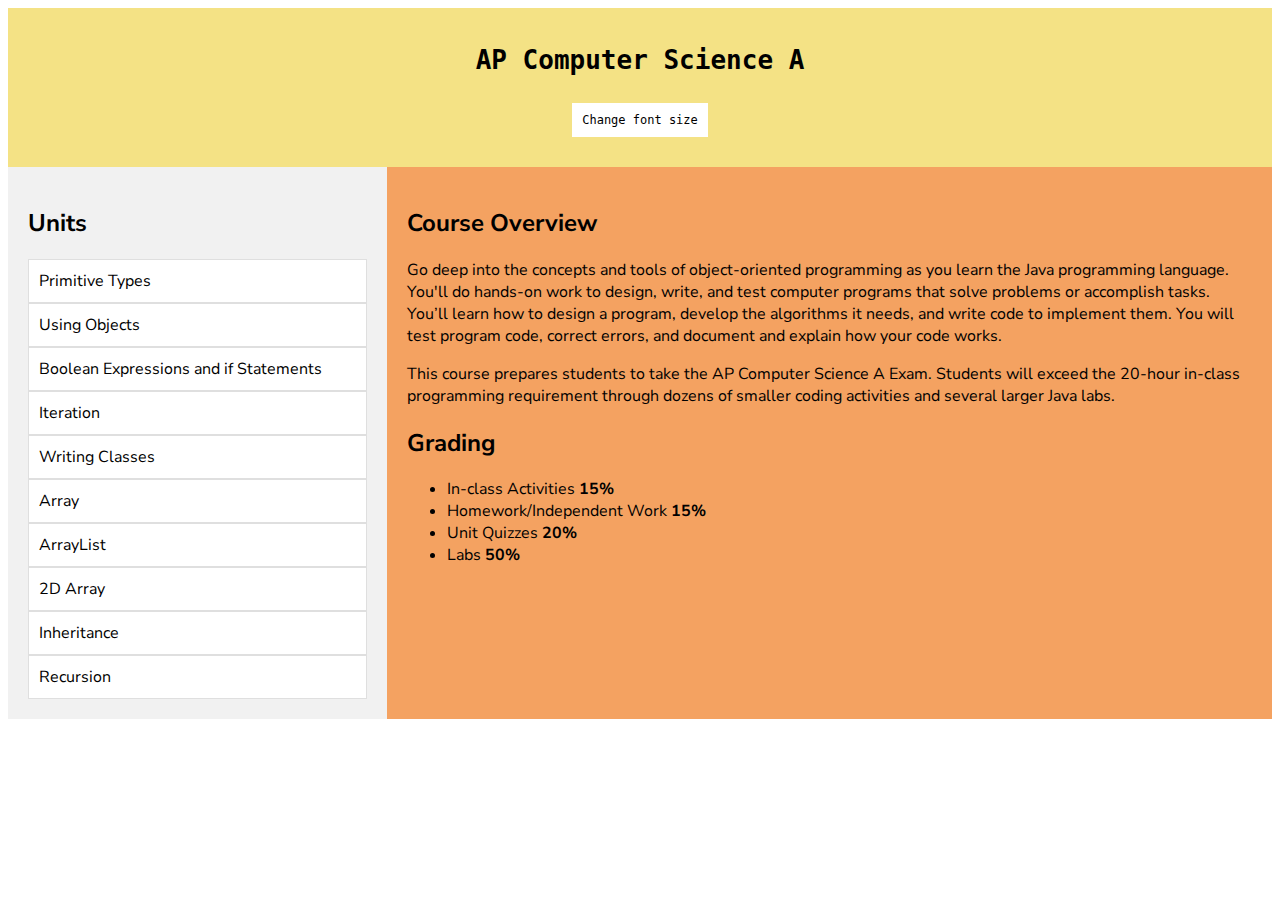
<file: index.html>
<!DOCTYPE html>
<html>
  <head>
<link rel="stylesheet" href="https://fonts.googleapis.com/css?family=Nunito+Sans">
    <link rel="stylesheet" href="style.css">
    <title>AP Computer Science A</title>
    <!--defines a title in the browser toolbar, provides a title for the page when it is added to favorites, displays a title for the page in search engine-results-->
    <style>
      body {
        font-family: "Nunito Sans", serif;
      }
    </style>
  </head>
  
  <body>
    <header><h1>AP Computer Science A</h1><button class="button" onclick="changeFontSize();">Change font size</button></header>
    
    <div class="row">
      <div class="side">
        <h2>Units</h2>
          <div class="unit" onclick="toggle('unit1expand')">Primitive Types</div>
            <div id="unit1expand" class="collapse">Explore basic data types, syntax, and expressions in Java.
              <ul>
                <li>Why Programming? Why Java?</li>
                <li>Variables and Data Types </li>
                <li>Expressions and Assignment Statements </li>
                <li> Compound Assignment Operators</li>
                <li>Casting and Ranges of Variables </li>
              </ul>
            </div>
        
          <div class="unit" onclick="toggle('unit2expand')">Using Objects</div>
            <div id="unit2expand" class="collapse">Get acquainted with the concept of 'object-oriented programming.' 
              Create your own data types, write methods to access and alter those data types, and explore common objects like String and Math.
              <ul>
                <li>Objects-- Instances of Classes</li>
                <li>Creating and Storing Objects (Instantiation)</li>
                <li> Calling a Void Method</li>
                <li> Calling a Void Method with Parameters</li>
                <li>Calling a Non-Void Method</li>
                <li>String Objects: Concatenation, Literals, and More</li>
                <li>String Methods</li>
                <li>Wrapper Classes: Integer and Double</li>
                <li> Using the Math class</li>
              </ul>
          </div>
        
          <div class="unit" onclick="toggle('unit3expand')">Boolean Expressions and if Statements</div>
            <div id="unit3expand" class="collapse">Dive deep into boolean logic, 
              learn to use complex conditionals and compound boolean expressions, and learn to evaluate equivalent boolean expressions.
              <ul>
                <li>Boolean Expressions</li>
                <li> if Statements and Control Flow</li>
                <li> if-else Statements</li>
                <li>else if Statements</li>
                <li>Compound Boolean Expressions</li>
                <li>Equivalent Boolean Expressions</li>
                <li> Comparing Objects</li>
              </ul>
         </div>
         
         <div class="unit" onclick="toggle('unit4expand')">Iteration</div>
            <div id="unit4expand" class="collapse">Write and analyze while and for loops. Use loops to develop complex algorithms for String processing.
              Analyze program efficiency with execution counts.
              <ul>
                <li>while Loops</li>
                <li> for Loops</li>
                <li>Developing Algorithms Using Strings</li>
                <li>Nested Iteration</li>
                <li> Informal Code Analysis</li>
              </ul>  
          </div>
        
          <div class="unit" onclick="toggle('unit5expand')">Writing Classes</div>
            <div id="unit5expand" class="collapse">Dive deep into the Java class structure. Create entire classes with constructors, 
              methods, and documentation and learn about variable scope and access.
              <ul>
                <li>Anatomy of a Class</li>
                <li>Constructors</li>
                <li>Documentation with Comments</li>
                <li> Accessor Methods</li>
                <li>Mutator Methods</li>
                <li>Writing Methods</li>
                <li> Static Variables and Methods</li>
                <li>Scope and Access</li>
                <li> this Keyword</li>
                <li>Ethical and Social Implications of Computing Systems</li>
              </ul>
          </div>
        
          <div class="unit" onclick="toggle('unit6expand')">Array</div>
            <div id="unit6expand" class="collapse">Create and traverse arrays and write several must-know algorithms for processing information in collections.
              <ul>
                <li>Array Creation and Access</li>
                <li>Traversing Arrays</li>
                <li>Enhanced for Loop for Arrays</li>
                <li>Developing Algorithms Using Arrays</li>
              </ul>
          </div>
        
          <div class="unit" onclick="toggle('unit7expand')">ArrayList</div>
            <div id="unit7expand" class="collapse">Create and traverse ArrayLists, explore their methods, and develop algorithms for processing them.
              <ul>
                 <li>Introduction to ArrayList</li>
                <li>ArrayList Methods</li>
                <li> Traversing ArrayLists</li>
                <li>Developing Algorithms Using ArrayLists</li>
                <li>Searching</li>
                <li>Sorting</li>
                <li> Ethical Issues Around Data Collection</li>
              </ul>
          </div>
        
          <div class="unit" onclick="toggle('unit8expand')">2D Array</div>
            <div id="unit8expand" class="collapse">Create and traverse rectangular 2D arrays.
              <ul>
               <li>2D Arrays</li>
                <li>Traversing 2D Arrays</li>
              </ul>
          </div>
        
          <div class="unit" onclick="toggle('unit9expand')">Inheritance</div>
            <div id="unit9expand" class="collapse">Understand the relationship between superclasses and subclasses. Learn to override methods and use polymorphism to 
              increase program flexibility.
              <ul>
                <li>Creating Superclasses and Subclasses</li>
                <li>Writing Constructors for Subclasses</li>
                <li>Overriding Methods</li>
                <li>super Keyword</li>
                <li>Creating References Using Inheritance Hierarchies</li>
                <li>Polymorphism</li>
                <li>Object Superclass</li>
              </ul>
            </div>
        
          <div class="unit" onclick="toggle('unit10expand')">Recursion</div>
            <div id="unit10expand" class="collapse">Understand the concept of recursion and how it can be used as an alternative approach to common algorithms.
              <ul>
                <li>Recursion</li>
                <li> Recursive Searching and Sorting</li>
              </ul>
          </div>
       
      </div>  
      
      <div class="main">  <!--used to display a web page within a web page-->
        <h2>Course Overview</h2>
        <p>Go deep into the concepts and tools of object-oriented programming as you learn the Java programming language. You'll do hands-on work to design, write, and test computer programs that solve problems or accomplish tasks. You’ll learn how to design a program, develop the algorithms it needs, and write code to implement them. You will test program code, correct errors, and document and explain how your code works. </p>

        <p>This course prepares students to take the AP Computer Science A Exam. Students will exceed the 20-hour in-class programming requirement through dozens of smaller coding activities and several larger Java labs.</p>
        
        <h2>Grading</h2>
        <ul>
          <li>In-class Activities <b>15%</b></li>
          <li>Homework/Independent Work <b>15%</b></li>
          <li> Unit Quizzes <b>20%</b></li>
          <li> Labs <b>50%</b></li>
        </ul> 
      
      </div>
    </div>
    <script>
    function toggle(elementId) {
      var ele = document.getElementById(elementId);
      if(ele.style.display == "block") {
         ele.style.display = "none";
      }
      else {
        ele.style.display = "block";
      }
    }
    var fontSizeIsLarge = false;
    function changeFontSize(){
      
      if(!fontSizeIsLarge){
        document.body.style.fontSize= "150%";
        fontSizeIsLarge = true;
      }
      else{
        document.body.style.fontSize= "100%";
        fontSizeIsLarge = false;
      }  
    }
      
      
    </script>
  </body>
</html>
</file>
<file: style.css>
header {
  background: #F4E285;
  text-align: center;
  padding: 20px;
  font-family:monospace;
}

.collapse{
 display: none; 
 padding: 0 10px;
 background: #EFEFED;
}

.button {
  border: none;
  font-family:monospace;
  background: white;
  padding: 10px;
  text-align: center;
  display: inline-block;
  font-size: 12px;
  margin: 10px;
  cursor: pointer;
}

.unit{
  background: white;
  padding: 10px;
  cursor: pointer;
  border: 1px solid #DFDFDF;
}
.unit:hover {
  background-color: #DFDFDF;
}

iframe{
  float:left;
  margin: 30px;
}

body {
  background: white;
  font: font-family: "Nunito Sans", serif;

}

p {
  color: black;
  font-size: 25;
  text-align: left

}
h1 {
  font-weight: bold;
  font-size: 50;
}


* {
  box-sizing: border-box;
}

/* Column container */
.row {
  display: flex;
  flex-wrap: wrap;
}

/* Create two unequal columns that sits next to each other */
/* Sidebar/left column */
.side {
  flex: 30%; /* Set the width of the sidebar */
  background-color: #f1f1f1; /* Grey background color */
  padding: 20px; /* Some padding */
}

/* Main column */
.main {
  flex: 70%; /* Set the width of the main content */
  background-color: #F4A261; /* White background color */
  padding: 20px; /* Some padding */
}

/* Add a black background color to the top navigation */
.topnav {
  background-color: #333;
  overflow: hidden;
}

/* Style the links inside the navigation bar */
.topnav a {
  float: left;
  color: #f2f2f2;
  text-align: center;
  padding: 14px 16px;
  text-decoration: none;
  font-size: 17px;
}

/* Change the color of links on hover */
.topnav a:hover {
  background-color: #ddd;
  color: black;
}

/* Add a color to the active/current link */
.topnav a.active {
  background-color: #4CAF50;
  color: white;
}
</file>
